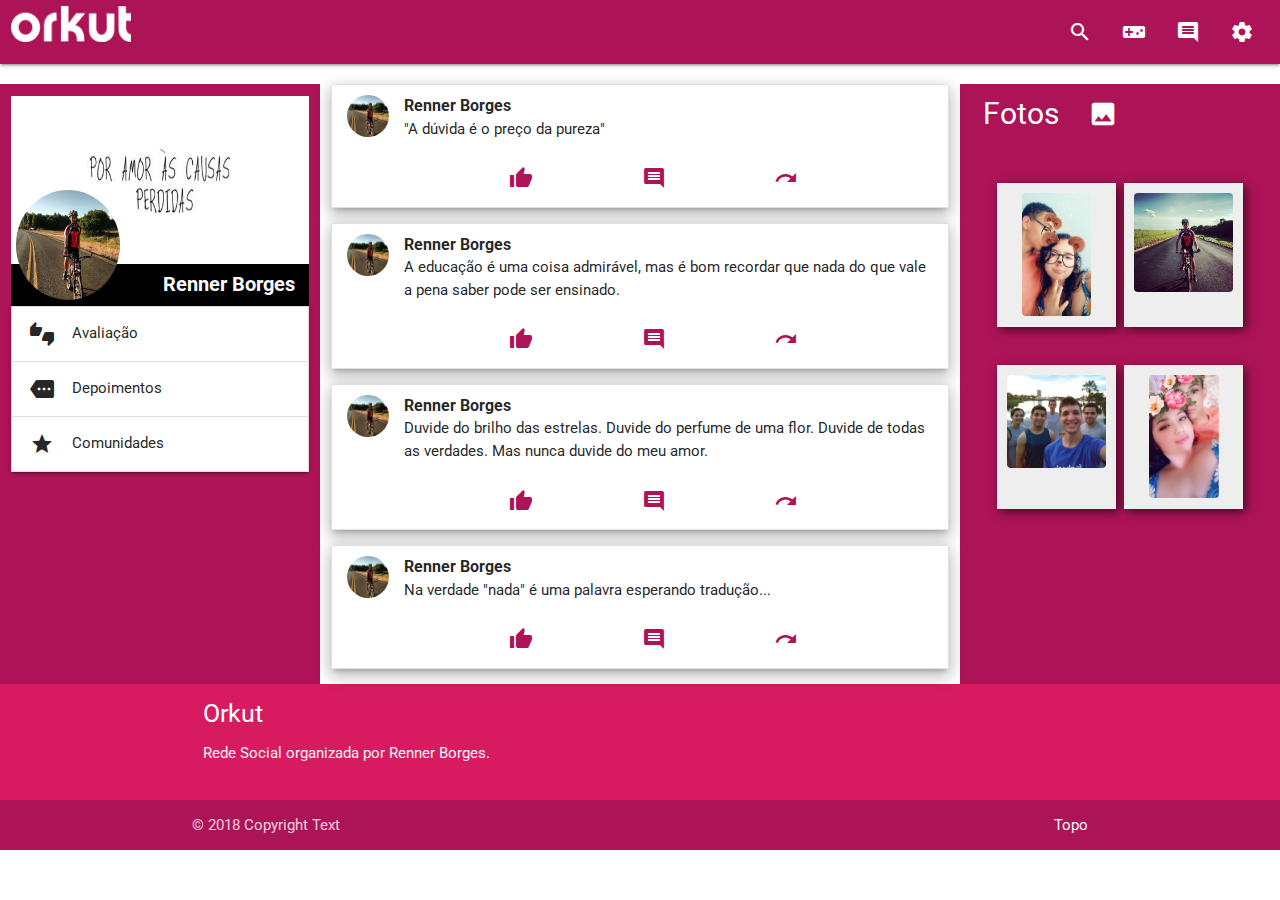
<file: Orkut2.0/index.html>
<!DOCTYPE html>
<html>
<head>
  <!--Import Google Icon Font-->
  <link href="https://fonts.googleapis.com/icon?family=Material+Icons" rel="stylesheet">
  <!--Import materialize.css-->
  <link type="text/css" rel="stylesheet" href="css/materialize.min.css"  media="screen,projection"/>

  <!--Let browser know website is optimized for mobile-->
  <meta name="viewport" content="width=device-width, initial-scale=1.0"/>
  <meta charset="utf-8">
  <link rel="stylesheet" type="text/css" href="estilo.css">
  <title>Orkut</title>
  <link href="https://fonts.googleapis.com/icon?family=Material+Icons" rel="stylesheet">
  <link href="https://fonts.googleapis.com/css?family=Roboto" rel="stylesheet">
  <link rel="shortcut icon" href="./fotos/favicon.ico" type="image/x-icon" />
</head>

<body>
  <div id="topo" class="container-fluid">
   <nav class="row">
    <div class="nav-wrapper pink darken-3 col s12">
      <a href="#" class="brand-logo"><img class="logo" src="./fotos/logo.png"></a>
      <ul id="nav-mobile" class="right hide-on-med-and-down">
        <li><a class="modal-trigger" href="#modal4"><i class="material-icons">search</i></a></li>
        <li><a href="./jogo.html"><i class="material-icons">videogame_asset</i></a></li>
        <li><a class="modal-trigger" href="#modal3"><i class="material-icons">insert_comment</i></a></li>
        <li><a href="#!" class="dropdown-trigger" data-target='dropdown1'><i class="material-icons">settings</i></a></li>


        <ul id='dropdown1' class='dropdown-content'>
          <li onclick="tema()"><a href="#!" style="color: black;">Conta</a></li>
          <li class="divider" tabindex="-1"></li>
          <li><a href="#!" style="color: black;">Privacidade</a></li>
          <li class="divider" tabindex="-1"></li>
          <li><a href="#!" style="color: black;">Sair</a></li>
        </ul>

      </ul>
    </div>
  </nav>
</div>
<div class="row">
  <div class="col s3 ladoDireito pink darken-3">
    <div class="espacoFoto">
      <div class="fotoCapa">
        <img class="foto" src="./fotos/capa.jpg">
        <div class="fotoPerfil">
          <img class="circle foto" src="./fotos/perfil.jpg">
        </div>
      </div>
      <div class="nomeUsuario">
        <span><b>Renner Borges</b></span>
      </div>
    </div>
    <!-- Collapsible -->
    <ul class="collapsible no">
      <li>
        <div class="collapsible-header"><i class="material-icons">thumbs_up_down</i>Avaliação</div>
        <div class="collapsible-body margens">
          <div class="white avaliacao">
            <a onclick="M.toast({html: 'Eu gostei!'})"><i class="material-icons avaliacao1">thumb_up</i></a>
            <a onclick="M.toast({html: 'Eu não gostei!'})"><i class="material-icons">thumb_down</i></a>
          </div>
        </div>
      </li>
      <li>
        <div class="collapsible-header"><i class="material-icons">more</i>Depoimentos</div>
        <div class="collapsible-body margens">

          <ul class="collection">
            <li class="collection-item avatar">
              <img src="fotos/foto5.jpg" alt="" class="circle">
              <span class="title"><b>Livia Cristina</b></span>
              <p>Gostei!<br>
               Quanto tempo saudades!
             </p>
             <a href="#!" class="secondary-content"><i class="material-icons" style="color: #ad1457">grade</i></a>
           </li>
           <li class="divider" tabindex="-1"></li>
         </ul>

         <ul class="collection">
          <li class="collection-item avatar">
            <img src="fotos/foto6.jpg" alt="" class="circle">
            <span class="title"><b>Stephany Fanttiny</b></span>
            <p>Gostei! <br>
             Achei bem interessante seu perfil!
           </p>
           <a href="#!" class="secondary-content"><i class="material-icons" style="color: #ad1457">grade</i></a>
         </li>
       </ul>


     </div>
   </li>
   <li>
    <div class="collapsible-header"><i class="material-icons">grade</i>Comunidades</div>
    <div class="collapsible-body margens">
      <table>
        <tr>
          <td class="white table">Morrinhenses</td>
        </tr>
        <tr>
          <td class="white table">IF OBSCURO</td>
        </tr>
        <tr>
          <td class="white table">WEB Desenvolvedores</td>
        </tr>
      </table>
    </div>
  </li>
</ul>
</div>
<div class="meio white col s6">
  <div class="postagens">

    <ul style="margin-top: 0px;" class="collection z-depth-3">
      <li class="collection-item avatar">
        <img src="fotos/perfil.jpg" alt="" class="circle">
        <span class="title"><b>Renner Borges</b></span>
        <p>"A dúvida é o preço da pureza"<br>
        </p>
        <i class="material-icons avaliacao2">thumb_up</i>
        <a class="modal-trigger" href="#modal2"><i class="material-icons avaliacao3">comment</i></a>
        <a class="modal-trigger" href="#modal1"><i class="material-icons avaliacao3">redo</i></a>
      </li>
    </ul>

    <ul class="collection z-depth-3">
      <li class="collection-item avatar">
        <img src="fotos/perfil.jpg" alt="" class="circle">
        <span class="title"><b>Renner Borges</b></span>
        <p>A educação é uma coisa admirável, mas é bom recordar que nada do que vale a pena saber pode ser ensinado.<br>
        </p>
        <i class="material-icons avaliacao2">thumb_up</i>
        <a class="modal-trigger" href="#modal2"><i class="material-icons avaliacao3">comment</i></a>
        <a class="modal-trigger" href="#modal1"><i class="material-icons avaliacao3">redo</i></a>
      </li>
    </ul>

    <ul class="collection z-depth-3">
      <li class="collection-item avatar">
        <img src="fotos/perfil.jpg" alt="" class="circle">
        <span class="title"><b>Renner Borges</b></span>
        <p>Duvide do brilho das estrelas. Duvide do perfume de uma flor. Duvide de todas as verdades. Mas nunca duvide do meu amor.<br>
        </p>
        <i class="material-icons avaliacao2">thumb_up</i>
        <a class="modal-trigger" href="#modal2"><i class="material-icons avaliacao3">comment</i></a>
        <a class="modal-trigger" href="#modal1"><i class="material-icons avaliacao3">redo</i></a>
      </li>
    </ul>

    <ul class="collection z-depth-3">
      <li class="collection-item avatar">
        <img src="fotos/perfil.jpg" alt="" class="circle">
        <span class="title"><b>Renner Borges</b></span>
        <p>Na verdade "nada" é uma palavra esperando tradução...<br>
        </p>
        <i class="material-icons avaliacao2">thumb_up</i>
        <a class="modal-trigger" href="#modal2"><i class="material-icons avaliacao3">comment</i></a>
        <a class="modal-trigger" href="#modal1"><i class="material-icons avaliacao3">redo</i></a>
      </li>
    </ul>

    <div id="modal1" class="modal">
      <div class="modal-content">
        <h4>Você tem certeza que deseja compartilhar?</h4>
        <p>Essa publicação pertence ao usúario Renner Borges, ao compartilhar você deixara ela pública ao seu perfil</p>
      </div>
      <div class="modal-footer">
        <a href="#!" class="modal-close waves-effect waves-green btn-flat">Cancelar</a>
        <a href="#!" class="modal-close waves-effect waves-green btn-flat">Compartilhar</a>
      </div>
    </div>

    <div id="modal2" class="modal">
      <div class="modal-content">
        <h4>Escreva seu comentario:</h4>
        <div class="row">
          <form class="col s12">
            <div class="row">
              <div class="input-field col s12">
                <textarea id="textarea1" class="materialize-textarea"></textarea>
                <label style="color: #ad1457;" for="textarea1">Comente:</label>
              </div>
            </div>
          </form>
        </div>
      </div>

      <div class="modal-footer">
        <a href="#!" class="modal-close waves-effect waves-green btn-flat">Cancelar</a>
        <a href="#!" class="modal-close waves-effect waves-green btn-flat">Comentar</a>
      </div>
    </div>

    <div id="modal3" class="modal">
      <div class="modal-content">
        <h4>Conversas:</h4>

        
        <div class="row" style="margin-bottom:0px;">
          <form class="col s12">
            <div class="row">
              <div class="input-field col s12">
                <input id="name" type="text">
                <label for="name" style="color: #ad1457;">Pesquisar</label>
                <span class="helper-text" data-error="wrong" data-success="right">Procure por suas conversas!</span>
              </div>
            </div>
          </form>
        </div>


        <ul class="collection">
          <li class="collection-item avatar">
            <img src="fotos/foto6.jpg" alt="" class="circle">
            <span class="title"><b>Stephany Fanttiny</b></span>
            <p>Olá,tudo bem? <br>
             Ontem, as 12:32hrs
           </p>
           <a href="#!" class="secondary-content"><i class="material-icons" style="color: #ad1457">favorite</i></a>
         </li>
       </ul>

       <ul class="collection">
        <li class="collection-item avatar">
          <img src="fotos/foto7.jpg" alt="" class="circle">
          <span class="title"><b>Marcel Melo</b></span>
          <p>Poderia me ajudar no trabalho? <br>
           01/12/2018, as 02:40hrs
         </p>
         <a href="#!" class="secondary-content"><i class="material-icons" style="color: #ad1457">check</i></a>
       </li>
     </ul>

     <ul class="collection">
      <li class="collection-item avatar">
        <img src="fotos/foto8.jpg" alt="" class="circle">
        <span class="title"><b>Luiz Alexandre</b></span>
        <p>Eae Luiz! <br>
         01/12/2018, as 00:01hrs
       </p>
       <a href="#!" class="secondary-content"><i class="material-icons" style="color: #ad1457">check</i></a>
     </li>
   </ul>

 </div>
 <div class="modal-footer">
  <a href="#!" class="modal-close waves-effect waves-green btn-flat">Pronto</a>
</div>
</div>

<div id="modal4" class="modal">
  <div class="modal-content">
    <h4>O que você deseja encontrar?</h4>
    <div class="row">
       <div class="col s12">
         <div class="row">
           <div class="input-field col s12">
             <i style="color: #ad1457" class="material-icons prefix">search</i>
             <input type="text" id="autocomplete-input" class="autocomplete">
             <label for="autocomplete-input">Pesquise</label>
           </div>
         </div>
       </div>
     </div>
  </div>
  <div class="modal-footer">
    <a href="#!" class="modal-close waves-effect waves-green btn-flat">Cancelar</a>
    <a href="#!" class="modal-close waves-effect waves-green btn-flat">Pesquisar</a>
  </div>
</div>

</div>
</div>
<div class="ladoDireito pink darken-3 col s3">
  <div class="fotos">
    <div class="tituloFotos">
      <span>Fotos</span><i class="material-icons icone small">photo</i>
    </div>
    <div class="espacoFotos um"><img class="materialboxed foto2" width="650" src="fotos/foto3.jpg"></div>
    <div class="espacoFotos"><img class="materialboxed foto1" width="650" src="fotos/foto2.jpg"></div>
    <div class="espacoFotos um"><img class="materialboxed foto1" width="650" src="fotos/foto1.jpg"></div>
    <div class="espacoFotos"><img class="materialboxed foto2" width="650" src="fotos/foto4.jpg"></div>
  </div>
</div>
<!-- RODAPE -->
<footer class="page-footer pink darken-1">
  <div class="container">
    <div class="row">
      <div class="col l6 s12">
        <h5 class="white-text">Orkut</h5>
        <p class="grey-text text-lighten-4">Rede Social organizada por Renner Borges.</p>
      </div>
    </div>
  </div>
  <div class="footer-copyright pink darken-3">
    <div class="container">
      © 2018 Copyright Text
      <a class="grey-text text-lighten-4 right" href="#topo">Topo</a>
    </div>
  </div>
</footer>
</div>
<!--JavaScript at end of body for optimized loading-->
<script type="text/javascript" src="js/materialize.min.js"></script>
<script type="text/javascript" src="js.js"></script>
</body>
</html>
</file>
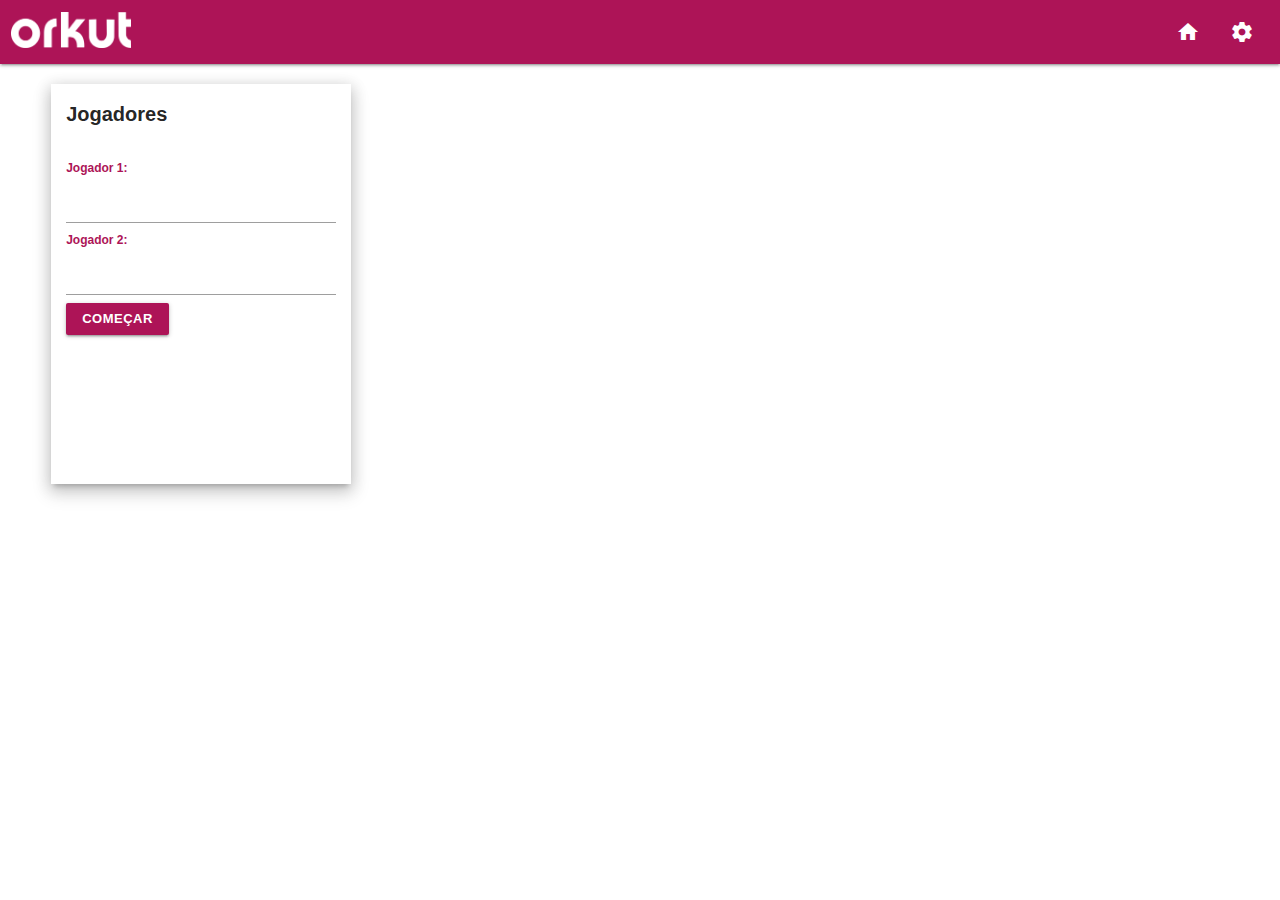
<file: Orkut2.0/jogo.html>
<!DOCTYPE HTML PUBLIC "-//W3C//DTD HTML 4.0 Transitional//EN">
<HTML>
<HEAD>
 <!--Import Google Icon Font-->
 <link href="https://fonts.googleapis.com/icon?family=Material+Icons" rel="stylesheet">
 <!--Import materialize.css-->
 <link type="text/css" rel="stylesheet" href="css/materialize.min.css"  media="screen,projection"/>
 <link rel="stylesheet" type="text/css" href="cssJogo.css">
 <script type="text/javascript" src="jsJogo.js"></script>
 <link rel="shortcut icon" href="./fotos/favicon.ico" type="image/x-icon" />

 <!--Let browser know website is optimized for mobile-->
 <meta name="viewport" content="width=device-width, initial-scale=1.0"/>
 <TITLE>Orkut</TITLE>
 <META NAME="Generator" CONTENT="EditPlus">
 <META NAME="Author" CONTENT="">
 <META NAME="Keywords" CONTENT="">
 <META NAME="Description" CONTENT="">
</HEAD>

<BODY>
  <div id="topo" class="container-fluid">
     <nav class="row">
        <div class="nav-wrapper pink darken-3 col s12">
          <a href="#" class="brand-logo"><img class="logo" src="./fotos/logo.png"></a>
          <ul id="nav-mobile" class="right hide-on-med-and-down">
            <li><a href="./index.html"> <i class="material-icons">home</i></a></li>
            <li><a href="#!" class="dropdown-trigger" data-target='dropdown1'><i class="material-icons">settings</i></a></li>


            <ul id='dropdown1' class='dropdown-content'>
              <li onclick="tema()"><a href="#!" style="color: black;">Conta</a></li>
              <li class="divider" tabindex="-1"></li>
              <li><a href="#!" style="color: black;">Privacidade</a></li>
              <li class="divider" tabindex="-1"></li>
              <li><a href="#!" style="color: black;">Sair</a></li>
          </ul>

      </ul>
  </div>
</nav>
</div>
<div class="nomes z-depth-3">
    <div class="espacoInterno">
        <span> Jogadores </span><br><br>
        <label for="jogador1" style="color: #ad1457;"> Jogador 1:</label>
        <input type="text" id="jogador1"/>
        <label for="jogador2" style="color: #ad1457;"> Jogador 2:</label>
        <input type="text" id="jogador2"/>
        <a class="waves-effect waves-light btn-small pink darken-3" onclick="testes();" id="comecar">Começar</a><br><br>
        <span id="jogadorAtual"> </span>
    </div>
</div>

<div class="jogo">
    <div id="game">
        <table cellpadding="0" cellspacing="0" class="z-depth-3">
            <tr border="1"> 
                <td style="border-bottom: 4px solid #ad1457; border-right:4px solid #ad1457; " onclick="javascript: setOnCeil(this, 0);"> &nbsp; </td>
                <td style="border-bottom: 4px solid #ad1457; border-right: 4px solid #ad1457;" onclick="javascript: setOnCeil(this, 1);"> &nbsp; </td>
                <td style="border-bottom: 4px solid #ad1457;" onclick="javascript: setOnCeil(this, 2);"> &nbsp; </td>
            </tr>
            <tr> 
                <td style="border-bottom: 4px solid #ad1457; border-right:4px solid #ad1457;" onclick="javascript: setOnCeil(this, 3);"> &nbsp; </td>
                <td style="border-bottom: 4px solid #ad1457; border-right: 4px solid #ad1457;" onclick="javascript: setOnCeil(this, 4);"> &nbsp; </td>
                <td style="border-bottom: 4px solid #ad1457;" onclick="javascript: setOnCeil(this, 5);"> &nbsp; </td>
            </tr>
            <tr> 
                <td  style="border-right:4px solid #ad1457;" onclick="javascript: setOnCeil(this, 6);"> &nbsp; </td>
                <td style="border-right:4px solid #ad1457;" onclick="javascript: setOnCeil(this, 7);"> &nbsp; </td>
                <td onclick="javascript: setOnCeil(this, 8);"> &nbsp; </td>
            </tr>
        </table>
    </div>
</div>
<div id="avisos" class="z-depth-3">
  <p id="conteudo"></p>
</div>
<script type="text/javascript" src="js/materialize.min.js"></script>
<script type="text/javascript" src="js.js"></script>
</BODY>
</HTML>
</file>
<file: Orkut2.0/estilo.css>
.ladoDireito{
	height: 600px;
}
.meio{
	height: 600px;
}
.ladoEsquerdo{
	height: 600px;
}
.logo{
	width: 120px;
}
.espacoFoto{
	width: 100%;
	height: 35%;
	background-color: pink;
}
.fotoCapa{
	margin-top: 4%;
	width: 100%;
	height: 80%;
}
.nomeUsuario{
	width: 100%;
	height: 20%;
	background-color: black;
}

.nomeUsuario span{
	color: white;
	position: relative;
	top: 5px;
	font-size: 20px;
	padding-left: 51%;
	font-family: 'Roboto', sans-serif;
}
.fotoPerfil{
	width: 35%;
	height: 65%;
	position: relative;
	top: -80px;
	left: 5px;
}
.foto{
	width: 100%;
	height: 100%;
}
.foto1{
	width: 100%;
	height: 100%;
	border-radius: 4px;
}
.foto2{
	width: 70%;
	position: relative;
	left: 15px;
	border-radius: 4px;
}
.no{
	padding-top: 0px;
	margin-top: 0px;
}
.margens{
	padding: 0px;
	margin:0px;
}
.table{
	width: 100%;
	border-radius: 0px;
}
.avaliacao{
	width: 100%;
	height: 60px;
}
.avaliacao i{
	color: black;
}
.avaliacao1{
	margin-top: 5%;
	padding-left: 40%;
}
.avaliacao2{
	margin-top: 5%;
	padding-left: 20%;
	color: #ad1457;
}
.avaliacao3{
	margin-top: 5%;
	padding-left: 20%;
	color: #ad1457;
}
.fotos{
	width: 100%;
	height: 80%;
	margin-top: 4%;
}
.tituloFotos{
	color: white;
	width: 100%;
	height: 10%;
	font-size: 25px;
	padding-left: 4%;
	font-family: 'Roboto', sans-serif;
}

.espacoFotos{
	width: 40%;
	height: 30%;
	float: left;
	margin-top: 13%;
	margin-left: 3%;

	padding: 10px;  
    padding-bottom: 40px;  
    background-color: #F5F5F5;  
    box-shadow: 3px 3px 10px rgba(0,0,0,0.6);  
    background-image: -webkit-linear-gradient(top, #EEEEEE 85%, #eee);  
    background-image: -moz-linear-gradient(top, #EEEEEE 85%, #eee);  
    background-image: linear-gradient(top, #EEEEEE 85%, #eee);  
/*   -webkit-transform: rotate(-3deg);  
    -moz-transform: rotate(-3deg);  
    transform: rotate(-3deg);*/
}
.um{
	margin-left: 8.5%;
}
.icone{
	color: white;
}
.tituloFotos span{
	font-size: 30px;
	margin-right: 10%;
	position: relative;
	top: -5px;
}
.postagens{
	width: 100%;
	height: 100%;
}

 .row .input-field textarea:focus {
   border-bottom: 1px solid #ad1457 !important;
   box-shadow: 0 1px 0 0 #ad1457 !important
 }

 .row .input-field input:focus {
   border-bottom: 1px solid #ad1457 !important;
   box-shadow: 0 1px 0 0 #ad1457 !important
 }
</file>
<file: Orkut2.0/cssJogo.css>
table {
    width:550px; 
    height:400px; 
    border-radius: 5px !important;
}
table tr { 
    /*background-color:red;*/ 
    font:bold 46px Verdana; 
    color:white;
    border-radius: 5px;
}
td{
   /* border: 4px solid black !important;*/
    color: black;
}
table tr td {
    text-align:center; 
    width:33.33%
}
table tr td:hover {
    cursor:pointer
}
.nomes {
    font-size:20; 
    font-weight:bold; 
    width: 300px;
    height: 400px; 
    margin-bottom:25px; 
    float: left;
    margin-left: 4%;
}
.jogo{
    float: left;
    margin-left: 10%;
}
.espacoInterno{
    width: 90%;
    height: 90%;
    margin-left: 5%;
    margin-top: 5%;
}
input:focus {
   border-bottom: 1px solid #ad1457 !important;
   box-shadow: 0 1px 0 0 #ad1457 !important
 }
 .logo{
    padding-top: 10%;
    width: 120px;
}
#avisos{
    width: 600px;
    height: 100px;
    position: relative;
    left: 34%;
    background-color: #ad1457;
    display: none;
}
#conteudo{
    position: absolute;
    margin: 2%;
    font-size: 25px;
    font-weight: bold;
    color: white;
}
#jogadoratual{
    color: #9e9e9e;
}
</file>
